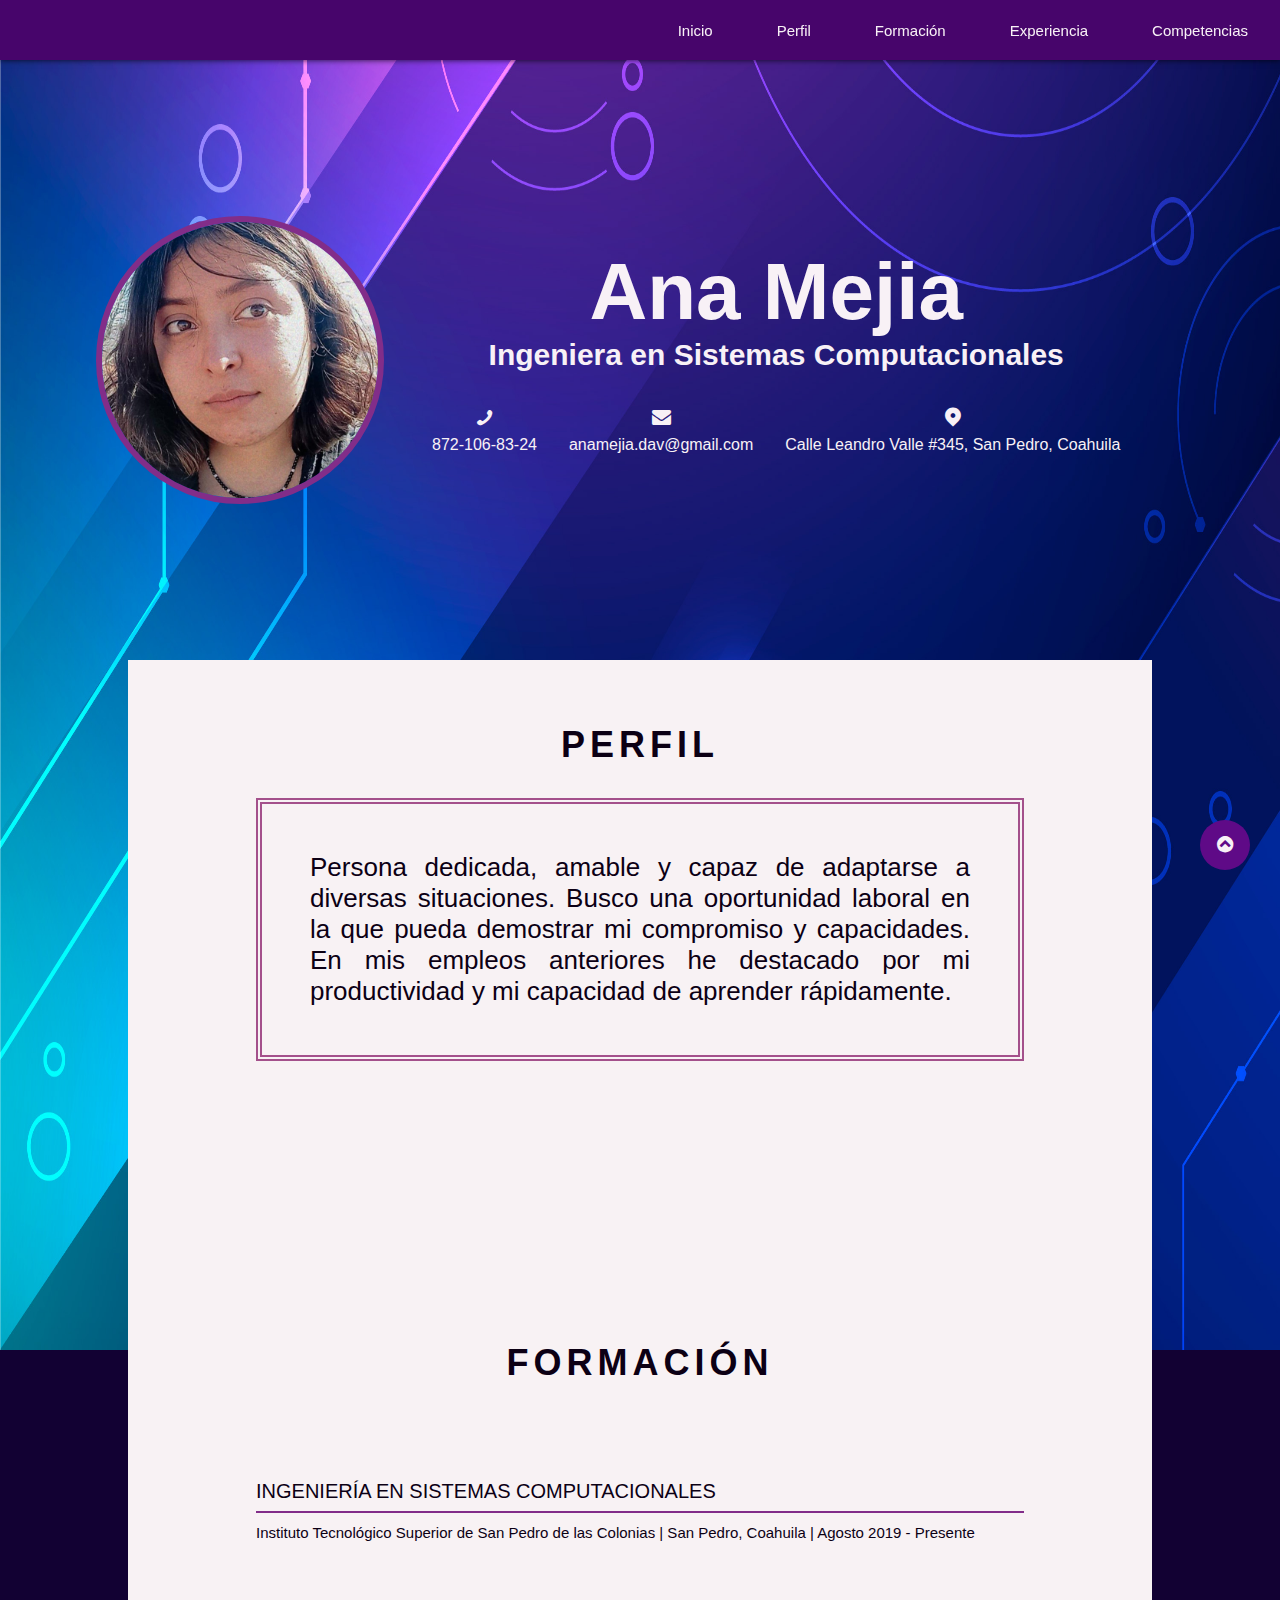
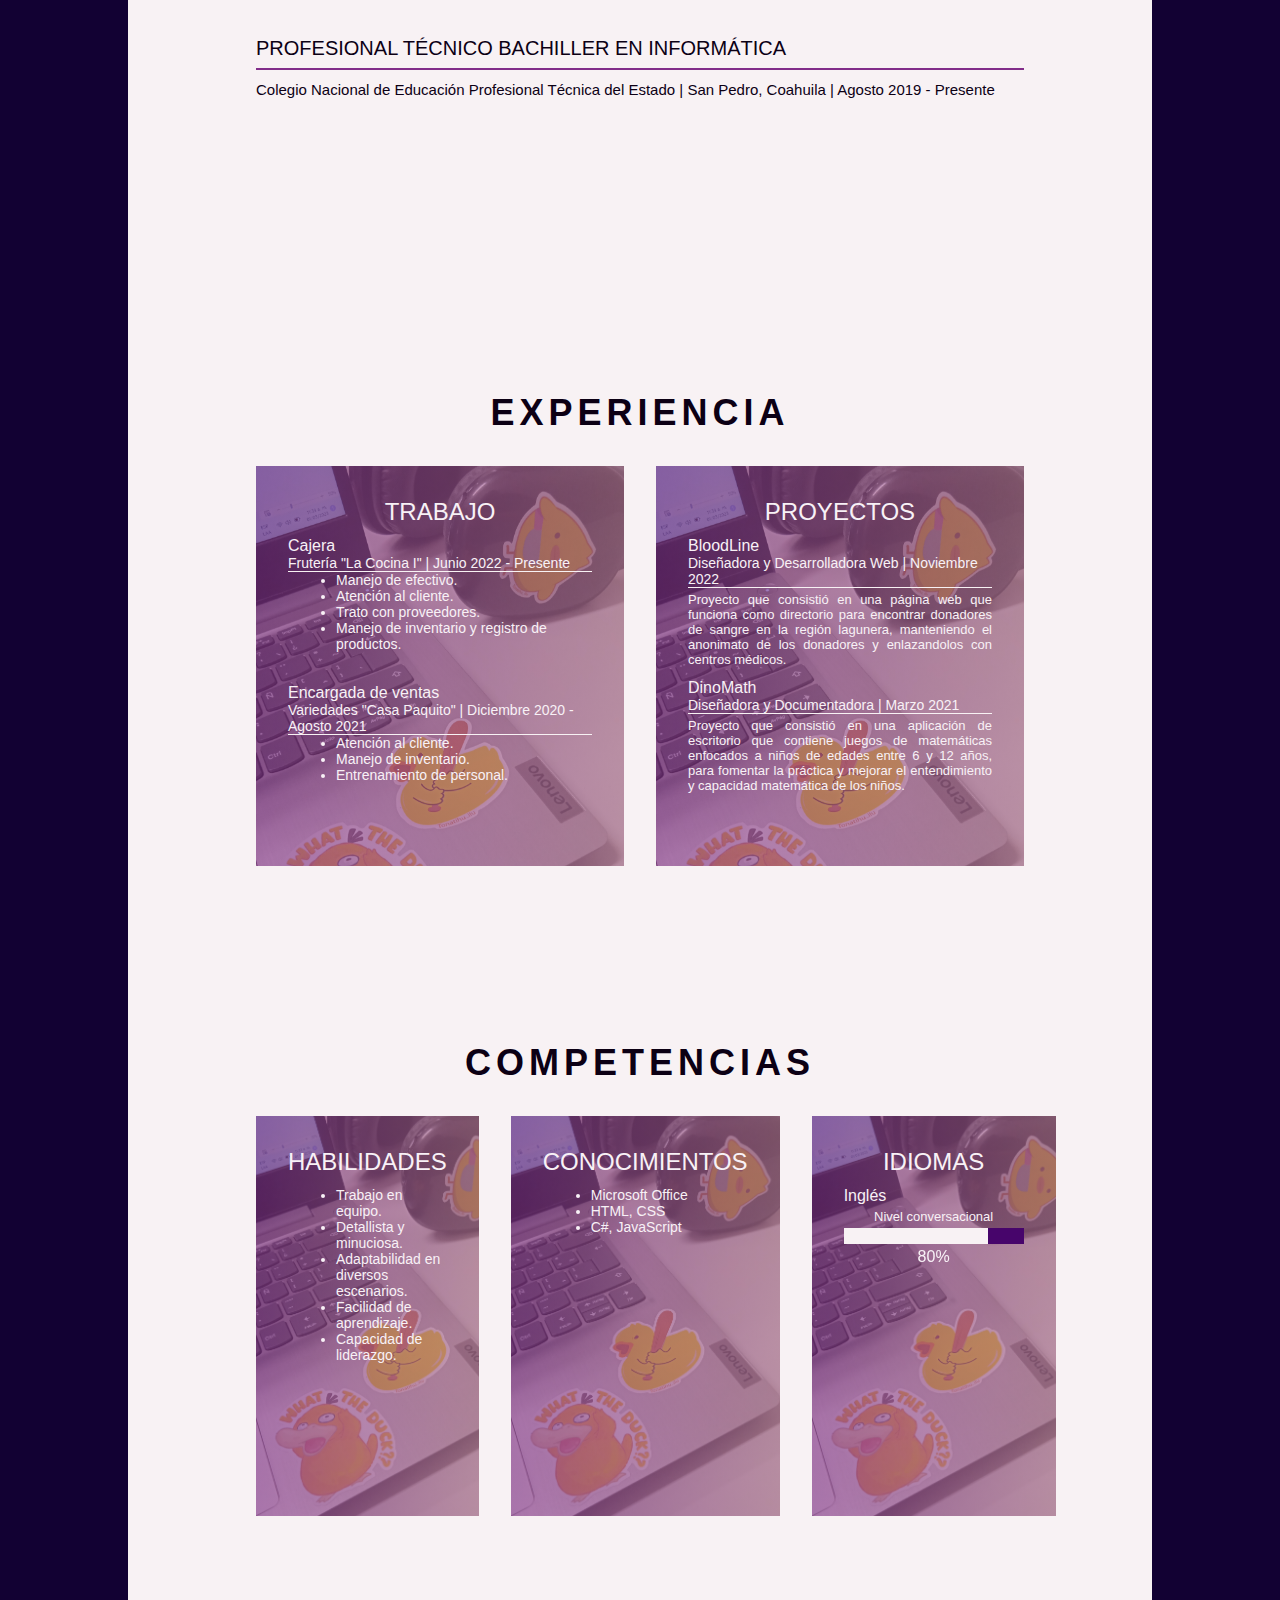
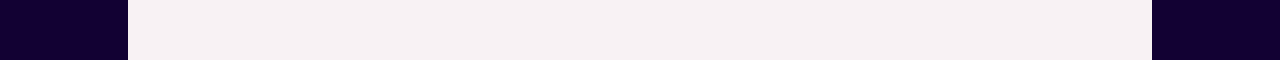
<file: index.html>
<!DOCTYPE html>
<html lang="en">
<head>
    <meta charset="UTF-8">
    <meta http-equiv="X-UA-Compatible" content="IE=edge">
    <meta name="viewport" content="width=device-width, initial-scale=1.0"&amp;gt;>
    <link rel="stylesheet" href="assets/fontello-icons/css/fontello.css">
    <link rel="stylesheet" href="assets/css/styles.css">
    <title>Ana Mejia | CV</title>
</head>
<body background="assets/img/background-1.jpg">

    <div class="dropdown">
        <button class="icon-down-dir"></button>
        <div class="dropdown-content">
            <a href="#inicio">Inicio</a>
            <a href="#profile">Perfil</a>
            <a href="#education">Formación</a>
            <a href="#experience">Experiencia</a>
            <a href="#habilities">Competencias</a>
        </div>
    </div>

    <nav>
        <div class="main-nav">
            <a href="#inicio">Inicio</a>
            <a href="#profile">Perfil</a>
            <a href="#education">Formación</a>
            <a href="#experience">Experiencia</a>
            <a href="#habilities">Competencias</a>
        </div>
    </nav>

    <div class="inicio" id="inicio">
        <img src="assets/img/profile-2.jpeg" alt="profile-picture">
        <div class="contents">
            <h1>Ana Mejia</h1>
            <h2>Ingeniera en Sistemas Computacionales</h2>
            
            <ul class="inicio-contact">
                <li>
                    <p class="icon-phone-1"></p>
                    <p>872-106-83-24</p>
                </li>
                <li>
                    <p class="icon-mail-alt"></p>
                    <p>anamejia.dav@gmail.com</p>
                </li>
                <li>
                    <p class="icon-location-1"></p>
                    <p>Calle Leandro Valle #345, San Pedro, Coahuila</p>
                </li>
            </ul>
        </div>
    </div>

    <div class="profile" id="profile">
        <h3>Perfil</h3>
        <p>Persona dedicada, amable y capaz de adaptarse a diversas situaciones. Busco una oportunidad laboral en la que pueda demostrar mi compromiso y capacidades. En mis empleos anteriores he destacado por mi productividad y mi capacidad de aprender rápidamente.</p>
    </div>

    <div class="education" id="education">
        <h3>Formación</h3>

        <h4>Ingeniería en Sistemas Computacionales</h4>
        <h5>Instituto Tecnológico Superior de San Pedro de las Colonias | San Pedro, Coahuila | Agosto 2019 - Presente</h5>

        <h4>Profesional Técnico Bachiller en Informática</h4>
        <h5>Colegio Nacional de Educación Profesional Técnica del Estado | San Pedro, Coahuila | Agosto 2019 - Presente</h5>        
    </div>

    <div class="experience" id="experience">
        <h3>Experiencia</h3>
        <div class="blocks">
            <section class="blocks-section">
                <h4>Trabajo</h4>
                <h5>Cajera</h5>
                <h6>Frutería "La Cocina I" | Junio 2022 - Presente</h6>
                <ul>
                    <li>Manejo de efectivo.</li>
                    <li>Atención al cliente.</li>
                    <li>Trato con proveedores.</li>
                    <li>Manejo de inventario y registro de productos.</li>
                </ul>
        
                <h5>Encargada de ventas</h5>
                <h6>Variedades "Casa Paquito" | Diciembre 2020 - Agosto 2021</h6>
                <ul>
                    <li>Atención al cliente.</li>
                    <li>Manejo de inventario.</li>
                    <li>Entrenamiento de personal.</li>
                </ul>    
            </section>
    
            <section class="blocks-section">
                <h4>Proyectos</h4>
                <h5>BloodLine</h5>
                <h6>Diseñadora y Desarrolladora Web | Noviembre 2022</h6>
                <p>Proyecto que consistió en una página web que funciona como directorio para encontrar donadores de sangre en la región lagunera, manteniendo el anonimato de los donadores y enlazandolos con centros médicos.</p>
                <p></p>
                <h5>DinoMath</h5>
                <h6>Diseñadora y Documentadora | Marzo 2021</h6>
                <p>Proyecto que consistió en una aplicación de escritorio que contiene juegos de matemáticas enfocados a niños de edades entre 6 y 12 años, para fomentar la práctica y mejorar el entendimiento y capacidad matemática de los niños.</p>
            </section>
        </div>

    </div>
        
    <div class="habilities" id="habilities">
        <h3>Competencias</h3>
        <div class="blocks">
            <section class="blocks-section">
                <h4>Habilidades</h4>
                <ul>
                    <li>Trabajo en equipo.</li>
                    <li>Detallista y minuciosa.</li>
                    <li>Adaptabilidad en diversos escenarios.</li>
                    <li>Facilidad de aprendizaje.</li>
                    <li>Capacidad de liderazgo.</li>
                </ul>
            </section>
    
            <section class="blocks-section">
                <h4>Conocimientos</h4>
                <ul>
                    <li>Microsoft Office</li>
                    <li>HTML, CSS</li>
                    <li>C#, JavaScript</li>
                </ul>
            </section>
    
            <section class="blocks-section">
                <h4>Idiomas</h4>
                <h5>Inglés</h5>
                <p>Nivel conversacional</p>
                <div class="level-bar">
                    <div class="level-bar_bg">
                        <div class="level-bar_bar"></div>
                        <p>80%</p>
                    </div>
                </div>
            </section>
        </div>

    </div>

    <div class="scroll-button">
        <a href="#inicio"> 
            <p class="icon-angle-circled-up"></p>
        </a>
    </div>
</body>
</html>
</file>
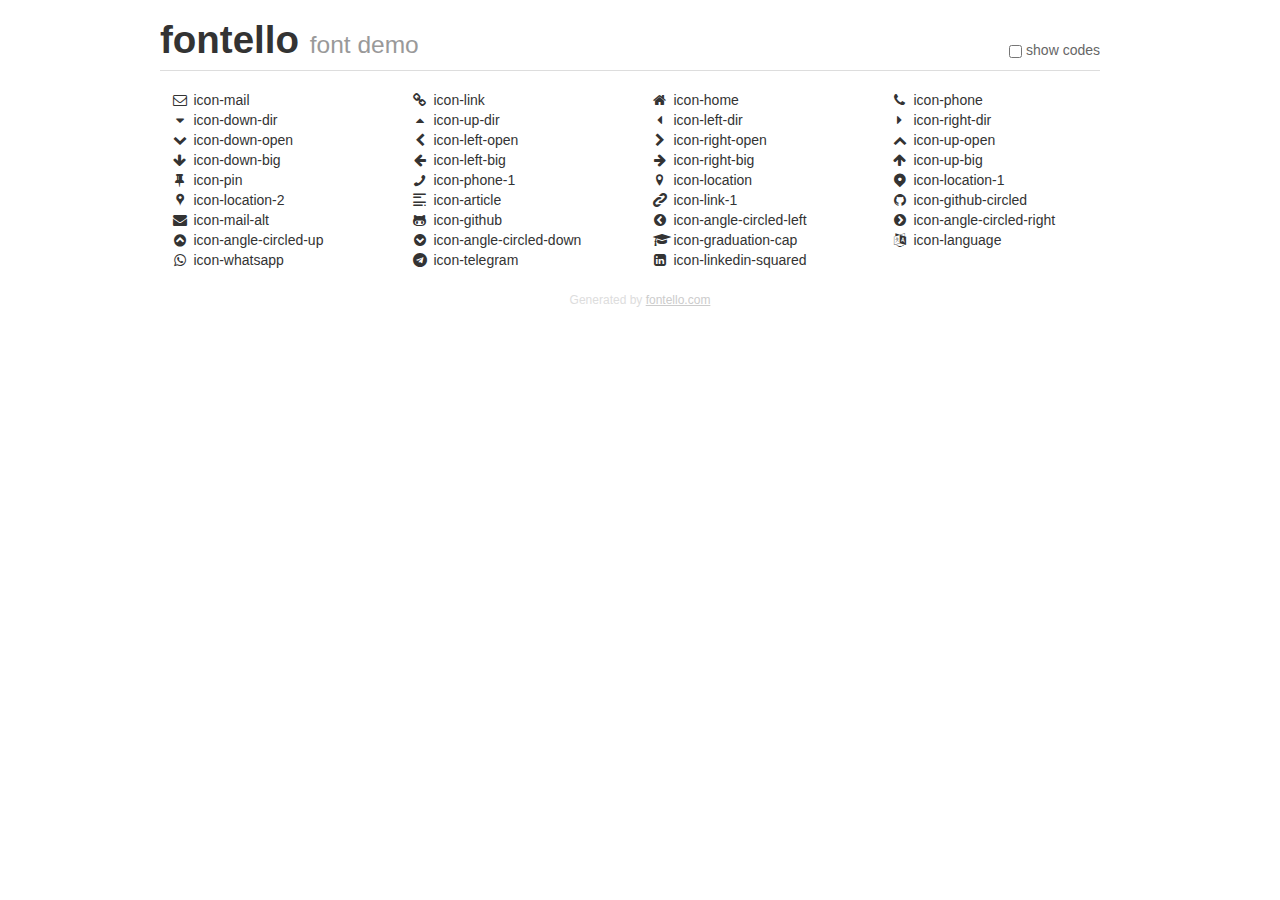
<file: assets/fontello-icons/demo.html>
<!DOCTYPE html>
<html>
  <head>
  <!--[if lt IE 9]><script language="javascript" type="text/javascript" src="//html5shim.googlecode.com/svn/trunk/html5.js"></script><![endif]-->
  <meta charset="UTF-8">
  <style>
    html {
      font-size: 100%;
      -webkit-text-size-adjust: 100%;
      -ms-text-size-adjust: 100%;
    }
    a:focus {
      outline: thin dotted #333;
      outline: 5px auto -webkit-focus-ring-color;
      outline-offset: -2px;
    }
    a:hover,
    a:active {
      outline: 0;
    }
    input {
      margin: 0;
      font-size: 100%;
      vertical-align: middle;
      *overflow: visible;
      line-height: normal;
    }
    input::-moz-focus-inner {
      padding: 0;
      border: 0;
    }
    body {
      margin: 0;
      font-family: "Helvetica Neue", Helvetica, Arial, sans-serif;
      font-size: 14px;
      line-height: 20px;
      color: #333;
      background-color: #fff;
    }
    a {
      color: #08c;
      text-decoration: none;
    }
    a:hover {
      color: #005580;
      text-decoration: underline;
    }
    .row {
      margin-left: -20px;
      *zoom: 1;
    }
    .row:before,
    .row:after {
      display: table;
      content: "";
      line-height: 0;
    }
    .row:after {
      clear: both;
    }
    .span3 {
      float: left;
      min-height: 1px;
      margin-left: 20px;
      width: 220px;
    }
    .container {
      width: 940px;
      margin-right: auto;
      margin-left: auto;
      *zoom: 1;
    }
    .container:before,
    .container:after {
      display: table;
      content: "";
      line-height: 0;
    }
    .container:after {
      clear: both;
    }
    small {
      font-size: 85%;
    }
    h1 {
      margin: 10px 0;
      font-family: inherit;
      font-weight: bold;
      line-height: 20px;
      color: inherit;
      text-rendering: optimizelegibility;
      line-height: 40px;
      font-size: 38.5px;
    }
    h1 small {
      font-weight: normal;
      line-height: 1;
      color: #999;
      font-size: 24.5px;
    }

    body {
      margin-top: 90px;
    }
    .header {
      position: fixed;
      top: 0;
      left: 50%;
      margin-left: -480px;
      background-color: #fff;
      border-bottom: 1px solid #ddd;
      padding-top: 10px;
      z-index: 10;
    }
    .footer {
      color: #ddd;
      font-size: 12px;
      text-align: center;
      margin-top: 20px;
    }
    .footer a {
      color: #ccc;
      text-decoration: underline;
    }
    .the-icons {
      font-size: 14px;
      line-height: 24px;
    }
    .switch {
      position: absolute;
      right: 0;
      bottom: 10px;
      color: #666;
    }
    .switch input {
      margin-right: 0.3em;
    }
    .codesOn .i-name {
      display: none;
    }
    .codesOn .i-code {
      display: inline;
    }
    .i-code {
      display: none;
    }
    @font-face {
      font-family: 'fontello';
      src: url('./font/fontello.eot?18700049');
      src: url('./font/fontello.eot?18700049#iefix') format('embedded-opentype'),
           url('./font/fontello.woff?18700049') format('woff'),
           url('./font/fontello.ttf?18700049') format('truetype'),
           url('./font/fontello.svg?18700049#fontello') format('svg');
      font-weight: normal;
      font-style: normal;
    }
    .demo-icon {
      font-family: "fontello";
      font-style: normal;
      font-weight: normal;
      speak: never;
     
      display: inline-block;
      text-decoration: inherit;
      width: 1em;
      margin-right: .2em;
      text-align: center;
      /* opacity: .8; */
     
      /* For safety - reset parent styles, that can break glyph codes*/
      font-variant: normal;
      text-transform: none;
     
      /* fix buttons height, for twitter bootstrap */
      line-height: 1em;
     
      /* Animation center compensation - margins should be symmetric */
      /* remove if not needed */
      margin-left: .2em;
     
      /* You can be more comfortable with increased icons size */
      /* font-size: 120%; */
     
      /* Font smoothing. That was taken from TWBS */
      -webkit-font-smoothing: antialiased;
      -moz-osx-font-smoothing: grayscale;
     
      /* Uncomment for 3D effect */
      /* text-shadow: 1px 1px 1px rgba(127, 127, 127, 0.3); */
    }
    </style>
    <link rel="stylesheet" href="css/animation.css"><!--[if IE 7]><link rel="stylesheet" href="css/" + font.fontname + "-ie7.css"><![endif]-->
    <script>
      function toggleCodes(on) {
        var obj = document.getElementById('icons');
      
        if (on) {
          obj.className += ' codesOn';
        } else {
          obj.className = obj.className.replace(' codesOn', '');
        }
      }
    </script>
  </head>
  <body>
    <div class="container header">
      <h1>fontello <small>font demo</small></h1>
      <label class="switch">
        <input type="checkbox" onclick="toggleCodes(this.checked)">show codes
      </label>
    </div>
    <div class="container" id="icons">
      <div class="row">
        <div class="span3" title="Code: 0xe800">
          <i class="demo-icon icon-mail">&#xe800;</i> <span class="i-name">icon-mail</span><span class="i-code">0xe800</span>
        </div>
        <div class="span3" title="Code: 0xe801">
          <i class="demo-icon icon-link">&#xe801;</i> <span class="i-name">icon-link</span><span class="i-code">0xe801</span>
        </div>
        <div class="span3" title="Code: 0xe802">
          <i class="demo-icon icon-home">&#xe802;</i> <span class="i-name">icon-home</span><span class="i-code">0xe802</span>
        </div>
        <div class="span3" title="Code: 0xe803">
          <i class="demo-icon icon-phone">&#xe803;</i> <span class="i-name">icon-phone</span><span class="i-code">0xe803</span>
        </div>
      </div>
      <div class="row">
        <div class="span3" title="Code: 0xe804">
          <i class="demo-icon icon-down-dir">&#xe804;</i> <span class="i-name">icon-down-dir</span><span class="i-code">0xe804</span>
        </div>
        <div class="span3" title="Code: 0xe805">
          <i class="demo-icon icon-up-dir">&#xe805;</i> <span class="i-name">icon-up-dir</span><span class="i-code">0xe805</span>
        </div>
        <div class="span3" title="Code: 0xe806">
          <i class="demo-icon icon-left-dir">&#xe806;</i> <span class="i-name">icon-left-dir</span><span class="i-code">0xe806</span>
        </div>
        <div class="span3" title="Code: 0xe807">
          <i class="demo-icon icon-right-dir">&#xe807;</i> <span class="i-name">icon-right-dir</span><span class="i-code">0xe807</span>
        </div>
      </div>
      <div class="row">
        <div class="span3" title="Code: 0xe808">
          <i class="demo-icon icon-down-open">&#xe808;</i> <span class="i-name">icon-down-open</span><span class="i-code">0xe808</span>
        </div>
        <div class="span3" title="Code: 0xe809">
          <i class="demo-icon icon-left-open">&#xe809;</i> <span class="i-name">icon-left-open</span><span class="i-code">0xe809</span>
        </div>
        <div class="span3" title="Code: 0xe80a">
          <i class="demo-icon icon-right-open">&#xe80a;</i> <span class="i-name">icon-right-open</span><span class="i-code">0xe80a</span>
        </div>
        <div class="span3" title="Code: 0xe80b">
          <i class="demo-icon icon-up-open">&#xe80b;</i> <span class="i-name">icon-up-open</span><span class="i-code">0xe80b</span>
        </div>
      </div>
      <div class="row">
        <div class="span3" title="Code: 0xe80c">
          <i class="demo-icon icon-down-big">&#xe80c;</i> <span class="i-name">icon-down-big</span><span class="i-code">0xe80c</span>
        </div>
        <div class="span3" title="Code: 0xe80d">
          <i class="demo-icon icon-left-big">&#xe80d;</i> <span class="i-name">icon-left-big</span><span class="i-code">0xe80d</span>
        </div>
        <div class="span3" title="Code: 0xe80e">
          <i class="demo-icon icon-right-big">&#xe80e;</i> <span class="i-name">icon-right-big</span><span class="i-code">0xe80e</span>
        </div>
        <div class="span3" title="Code: 0xe80f">
          <i class="demo-icon icon-up-big">&#xe80f;</i> <span class="i-name">icon-up-big</span><span class="i-code">0xe80f</span>
        </div>
      </div>
      <div class="row">
        <div class="span3" title="Code: 0xe810">
          <i class="demo-icon icon-pin">&#xe810;</i> <span class="i-name">icon-pin</span><span class="i-code">0xe810</span>
        </div>
        <div class="span3" title="Code: 0xe811">
          <i class="demo-icon icon-phone-1">&#xe811;</i> <span class="i-name">icon-phone-1</span><span class="i-code">0xe811</span>
        </div>
        <div class="span3" title="Code: 0xe812">
          <i class="demo-icon icon-location">&#xe812;</i> <span class="i-name">icon-location</span><span class="i-code">0xe812</span>
        </div>
        <div class="span3" title="Code: 0xe813">
          <i class="demo-icon icon-location-1">&#xe813;</i> <span class="i-name">icon-location-1</span><span class="i-code">0xe813</span>
        </div>
      </div>
      <div class="row">
        <div class="span3" title="Code: 0xe814">
          <i class="demo-icon icon-location-2">&#xe814;</i> <span class="i-name">icon-location-2</span><span class="i-code">0xe814</span>
        </div>
        <div class="span3" title="Code: 0xe815">
          <i class="demo-icon icon-article">&#xe815;</i> <span class="i-name">icon-article</span><span class="i-code">0xe815</span>
        </div>
        <div class="span3" title="Code: 0xe816">
          <i class="demo-icon icon-link-1">&#xe816;</i> <span class="i-name">icon-link-1</span><span class="i-code">0xe816</span>
        </div>
        <div class="span3" title="Code: 0xf09b">
          <i class="demo-icon icon-github-circled">&#xf09b;</i> <span class="i-name">icon-github-circled</span><span class="i-code">0xf09b</span>
        </div>
      </div>
      <div class="row">
        <div class="span3" title="Code: 0xf0e0">
          <i class="demo-icon icon-mail-alt">&#xf0e0;</i> <span class="i-name">icon-mail-alt</span><span class="i-code">0xf0e0</span>
        </div>
        <div class="span3" title="Code: 0xf113">
          <i class="demo-icon icon-github">&#xf113;</i> <span class="i-name">icon-github</span><span class="i-code">0xf113</span>
        </div>
        <div class="span3" title="Code: 0xf137">
          <i class="demo-icon icon-angle-circled-left">&#xf137;</i> <span class="i-name">icon-angle-circled-left</span><span class="i-code">0xf137</span>
        </div>
        <div class="span3" title="Code: 0xf138">
          <i class="demo-icon icon-angle-circled-right">&#xf138;</i> <span class="i-name">icon-angle-circled-right</span><span class="i-code">0xf138</span>
        </div>
      </div>
      <div class="row">
        <div class="span3" title="Code: 0xf139">
          <i class="demo-icon icon-angle-circled-up">&#xf139;</i> <span class="i-name">icon-angle-circled-up</span><span class="i-code">0xf139</span>
        </div>
        <div class="span3" title="Code: 0xf13a">
          <i class="demo-icon icon-angle-circled-down">&#xf13a;</i> <span class="i-name">icon-angle-circled-down</span><span class="i-code">0xf13a</span>
        </div>
        <div class="span3" title="Code: 0xf19d">
          <i class="demo-icon icon-graduation-cap">&#xf19d;</i> <span class="i-name">icon-graduation-cap</span><span class="i-code">0xf19d</span>
        </div>
        <div class="span3" title="Code: 0xf1ab">
          <i class="demo-icon icon-language">&#xf1ab;</i> <span class="i-name">icon-language</span><span class="i-code">0xf1ab</span>
        </div>
      </div>
      <div class="row">
        <div class="span3" title="Code: 0xf232">
          <i class="demo-icon icon-whatsapp">&#xf232;</i> <span class="i-name">icon-whatsapp</span><span class="i-code">0xf232</span>
        </div>
        <div class="span3" title="Code: 0xf2c6">
          <i class="demo-icon icon-telegram">&#xf2c6;</i> <span class="i-name">icon-telegram</span><span class="i-code">0xf2c6</span>
        </div>
        <div class="span3" title="Code: 0xf30c">
          <i class="demo-icon icon-linkedin-squared">&#xf30c;</i> <span class="i-name">icon-linkedin-squared</span><span class="i-code">0xf30c</span>
        </div>
      </div>
    </div>
    <div class="container footer">Generated by <a href="https://fontello.com">fontello.com</a></div>
  </body>
</html>
</file>
<file: assets/fontello-icons/css/fontello.css>
@font-face {
  font-family: 'fontello';
  src: url('../font/fontello.eot?3957759');
  src: url('../font/fontello.eot?3957759#iefix') format('embedded-opentype'),
       url('../font/fontello.woff2?3957759') format('woff2'),
       url('../font/fontello.woff?3957759') format('woff'),
       url('../font/fontello.ttf?3957759') format('truetype'),
       url('../font/fontello.svg?3957759#fontello') format('svg');
  font-weight: normal;
  font-style: normal;
}
/* Chrome hack: SVG is rendered more smooth in Windozze. 100% magic, uncomment if you need it. */
/* Note, that will break hinting! In other OS-es font will be not as sharp as it could be */
/*
@media screen and (-webkit-min-device-pixel-ratio:0) {
  @font-face {
    font-family: 'fontello';
    src: url('../font/fontello.svg?3957759#fontello') format('svg');
  }
}
*/
[class^="icon-"]:before, [class*=" icon-"]:before {
  font-family: "fontello";
  font-style: normal;
  font-weight: normal;
  speak: never;

  display: inline-block;
  text-decoration: inherit;
  width: 1em;
  margin-right: .2em;
  text-align: center;
  /* opacity: .8; */

  /* For safety - reset parent styles, that can break glyph codes*/
  font-variant: normal;
  text-transform: none;

  /* fix buttons height, for twitter bootstrap */
  line-height: 1em;

  /* Animation center compensation - margins should be symmetric */
  /* remove if not needed */
  margin-left: .2em;

  /* you can be more comfortable with increased icons size */
  font-size: 120%;

  /* Font smoothing. That was taken from TWBS */
  -webkit-font-smoothing: antialiased;
  -moz-osx-font-smoothing: grayscale;

  /* Uncomment for 3D effect */
  /* text-shadow: 1px 1px 1px rgba(127, 127, 127, 0.3); */
}

.icon-mail:before { content: '\e800'; } /* '' */
.icon-link:before { content: '\e801'; } /* '' */
.icon-home:before { content: '\e802'; } /* '' */
.icon-phone:before { content: '\e803'; } /* '' */
.icon-down-dir:before { content: '\e804'; } /* '' */
.icon-up-dir:before { content: '\e805'; } /* '' */
.icon-left-dir:before { content: '\e806'; } /* '' */
.icon-right-dir:before { content: '\e807'; } /* '' */
.icon-down-open:before { content: '\e808'; } /* '' */
.icon-left-open:before { content: '\e809'; } /* '' */
.icon-right-open:before { content: '\e80a'; } /* '' */
.icon-up-open:before { content: '\e80b'; } /* '' */
.icon-down-big:before { content: '\e80c'; } /* '' */
.icon-left-big:before { content: '\e80d'; } /* '' */
.icon-right-big:before { content: '\e80e'; } /* '' */
.icon-up-big:before { content: '\e80f'; } /* '' */
.icon-pin:before { content: '\e810'; } /* '' */
.icon-phone-1:before { content: '\e811'; } /* '' */
.icon-location:before { content: '\e812'; } /* '' */
.icon-location-1:before { content: '\e813'; } /* '' */
.icon-location-2:before { content: '\e814'; } /* '' */
.icon-article:before { content: '\e815'; } /* '' */
.icon-link-1:before { content: '\e816'; } /* '' */
.icon-github-circled:before { content: '\f09b'; } /* '' */
.icon-mail-alt:before { content: '\f0e0'; } /* '' */
.icon-github:before { content: '\f113'; } /* '' */
.icon-angle-circled-left:before { content: '\f137'; } /* '' */
.icon-angle-circled-right:before { content: '\f138'; } /* '' */
.icon-angle-circled-up:before { content: '\f139'; } /* '' */
.icon-angle-circled-down:before { content: '\f13a'; } /* '' */
.icon-graduation-cap:before { content: '\f19d'; } /* '' */
.icon-language:before { content: '\f1ab'; } /* '' */
.icon-whatsapp:before { content: '\f232'; } /* '' */
.icon-telegram:before { content: '\f2c6'; } /* '' */
.icon-linkedin-squared:before { content: '\f30c'; } /* '' */
</file>
<file: assets/css/styles.css>
* {
    margin: 0;
    padding: 0;
    box-sizing: border-box;
}

:root {
    --primary-color: #47056B;
    --secondary-color: #5F0A87;
    --accent-color-1: #822d89;
    --accent-color-2: #a4508b;
    --accent-color-3: #b37196;
    --accent-transparent-1: rgb(130, 45, 137, 0.6);
    --accent-transparent-2: rgb(164, 80, 139, 0.6);
    --accent-transparent-3: rgb(179, 113, 150, 0.6);
    --font-dark: #0C0014;
    --font-light: #F8F1F6;
    --background-light: #F8F2F4;
    --background-dark: #1B0227;
    --background-default: #120133;
}

html {
    font-family: Verdana, Geneva, Tahoma, sans-serif;
    overflow-y: scroll;
    scroll-behavior: smooth;
}

body {
    width: 100%;
    height: 100%;
    background-repeat: no-repeat;
    background-size: 100% 150%;
    background-attachment: fixed;
    background-color: var(--background-default);
}

nav {
    position: sticky;
    top: 0px;
    width: 100%;
}

h3 {
    font-size: 36px;
    font-weight: 600;
    text-align: center;
    letter-spacing: 5px;
    color: var(--font-dark);
    text-transform: uppercase;
}

.dropdown {
    display: none;
}

.main-nav {
    height: 60px;
    font-size: 15px;
    background-color: var(--primary-color);
    display: flex;
    justify-content: right;
    box-shadow: 0 0 6px 0 rgba(0, 0, 0, .8);
}

.main-nav > a {
    height: 100%;
    padding: 0 2rem;
    color: var(--font-light);
    display: flex;
    align-items: center;
    justify-content: right;
    gap: 2rem;
    text-decoration: none;
}

.main-nav > a:hover {
    background-color: var(--accent-color-1);
    height: 100%;
    padding-right: 2rem;
    color: var(--font-light);
    display: flex;
    align-items: center;
    justify-content: right;
    gap: 2rem;
    text-decoration: none;
}

.inicio {
    height: 600px;
    display: flex;
    margin: 0 6rem;
    align-items: center;
    scroll-margin: 60px;
    color: var(--font-light);
}

.inicio > img {
    height: 18rem;
    width: 18rem;
    border-radius: 10rem;
    border: solid 6px var(--accent-color-1);
}

.contents {
    margin-left: 3rem;
}

.contents h1 {
    font-size: 80px;
}

.contents h2 {
    font-size: 30px;
    margin-bottom: 1rem;
}

.contents > h1, h2 {
    text-align: center;
}

.contents > ul {
    list-style: none;
    display: flex;
    align-items: center;
    gap: 2rem;
    padding: 1rem 0;
}

.contents > li {
    display: flex;
    justify-content: space-around;
}

.contents > li, p {
    display: flex;
    justify-content: space-around;
    padding: 0.25rem 0;
}

.inicio-contact > li {
    font-size: 16px;
    text-align: center;
}

.profile {
    height: 650px;
    padding: 4rem 8rem;
    scroll-margin: 60px;
    background-color: var(--background-light);
    margin: 0 8rem;
}

.profile > p {
    font-size: 26px;
    font-weight: 100;
    text-align: justify;
    color: var(--font-dark);
    margin-top: 2rem;
    padding: 3rem;
    border: double 6px var(--accent-color-2);
}

.education {
    height: 650px;
    padding: 2rem 8rem;
    scroll-margin: 60px;
    background-color: var(--background-light);
    margin: 0 8rem;
}

.education > h4 {
    font-size: 20px;
    font-weight: 400;
    text-align: left;
    text-transform: uppercase;
    color: var(--font-dark);
    margin-top: 6rem;
    padding-bottom: 0.5rem;
    border-bottom: solid 2px var(--accent-color-1);
}

.education > h5 {
    color: var(--font-dark);
    font-size: 15px;
    margin-top: 0.5rem;
}

.experience {
    height: 650px;
    padding: 2rem 8rem;
    scroll-margin: 60px;
    background-color: var(--background-light);
    margin: 0 8rem;
}

.blocks {
    width: 100%;
    display: flex;
    flex-wrap: nowrap;
    gap: 2rem;
}

.blocks > section {
    display: flex;
    flex-direction: column;
    width: 70%;
    height: 400px;
    margin: 2rem 0 ;
    padding: 2rem;
    background: linear-gradient(to right, var(--accent-transparent-1), var(--accent-transparent-3)),  url(../img/bg-section-1.jpg);
    background-size: cover;
}

.blocks-section > h3, h4, h5, h6, ul, p {
    color: var(--font-light);
}

.blocks-section > h3, h4, h5, h6 {
    font-weight: 500;
}

.blocks-section > h3, h4 {
    font-size: 24px;
    text-align: center;
    margin-bottom: 0.7rem;
    text-transform: uppercase;
}

.blocks-section > h5 {
    font-size: 16px;
    font-weight: 300;
}

.blocks-section > h6 {
    font-size: 14px;
    border-bottom: solid 1px var(--background-light);
}

.blocks-section > ul {
    list-style: disc;
    padding-left: 3rem;
    font-size: 14px;
    margin-bottom: 2rem;
}

.blocks-section > p {
    font-size: 13px;
    text-align: justify;
}

.habilities {
    height: 650px;
    padding: 2rem 8rem;
    scroll-margin: 60px;
    background-color: var(--background-light);
    margin: 0 8rem;
}

.level-bar {
    width: 180px;
    position: relative;
    top: 0;
    display: flex;
    flex-direction: column;
}

.level-bar_bg {
    width: 100%;
    height: 1rem;
    background-color: var(--primary-color);
    position: relative;
    top: 0;
    left: 0;
}

.level-bar_bar {
    width: 80%;
    height: 1rem;
    background-color: var(--background-light);
    position: relative;
    top: 0rem;
    left: 0rem;
}

.scroll-button {
    display: flex;
    position: fixed;
    bottom: 30px;
    right: 30px;
    background-color: var(--secondary-color);
    width: 50px;
    height: 50px;
    border-radius: 5rem;
    text-align: center;
    align-items: center;
    justify-content: center;
    margin: 0;
    padding: 0;
}

.scroll-button > a {
    display: flex;
    text-decoration: none;
    width: 50px;
    height: 50px;
    text-align: center;
    align-items: center;
    justify-content: center;

}

.scroll-button > a:visited {
    color: var(--font-light);
}

.scroll-button:hover {
    display: flex;
    position: fixed;
    bottom: 30px;
    right: 30px;
    background-color: var(--accent-color-1);
    width: 50px;
    height: 50px;
    border-radius: 5rem;
    text-align: center;
    align-items: center;
    justify-content: center;
    margin: 0;
    padding: 0;
    box-shadow: 0 0 6px 0 var(--accent-color-3);
}

@media screen and (max-width: 980px){
    nav {
        display: none;
    }
        
    .dropdown {
        position: relative;
        top: 1rem;
        left: 1rem;
        display: flex;
        position: fixed;
        background-color: var(--secondary-color);
        width: 50px;
        height: 50px;
        border-radius: 5rem;
        text-align: center;
        align-items: center;
        justify-content: center;
        margin: 0;
        padding: 0;
    }

    .dropdown > button {
        background-color: transparent;
        border: none;
        color: var(--font-light);
    }

    .dropdown-content {
        display: none;
        position: absolute;
        border-radius: 1rem;
        top: 3.5rem;
        left: 0;
        width: fit-content;
        padding: 4px;
        overflow: auto;
        background-color: var(--secondary-color);
        box-shadow: 0px 10px 10px 0px rgba(0,0,0,0.4);
    }

    .dropdown:hover .dropdown-content {
        display: block;
    }

    .dropdown-content a {
        display: block;
        color: var(--font-light);
        padding: 5px;
        text-decoration: none;
    }

    .dropdown-content a:hover {
      color: var(--font-light);
      background-color: var(--accent-color-3);
    }
    
    .inicio {
        height: 1200px;
        width: 70%;
        display: flex;
        margin: 0 6rem;
        align-items: center;
        flex-direction: column;
        flex-wrap: wrap;
        justify-content: center;
        scroll-margin: 60px;
        color: var(--font-light);
    }
    
    .inicio > img {
        height: 18rem;
        width: 18rem;
        border-radius: 10rem;
        border: solid 6px var(--accent-color-1);
    }
    
    .contents {
        margin-left: 3rem;
    }
    
    .contents h1 {
        font-size: 80px;
    }
    
    .contents h2 {
        font-size: 30px;
        margin-bottom: 1rem;
    }
    
    .contents > h1, h2 {
        text-align: center;
    }
    
    .contents > ul {
        list-style: none;
        display: flex;
        flex-wrap: wrap;
        justify-content: center;
        align-items: center;
        gap: 2rem;
        padding: 1rem 0;
    }
    
    .contents > li {
        display: flex;
        justify-content: space-around;
    }
    
    .contents > li, p {
        display: flex;
        justify-content: space-around;
        padding: 0.25rem 0;
    }
    
    .inicio-contact > li {
        font-size: 16px;
        text-align: center;
    }
}

@media screen and (max-width: 580px){
    body {
        width: 100%;
        height: 100%;
        background-repeat: no-repeat;
        background-size: 200% 280%;
        background-position: center;
        background-attachment: fixed;
    }

    nav {
        display: none;
    }

    .inicio {
        height: 900px;
        width: 70%;
        margin: 0 3.5rem;
        display: flex;
        align-items: center;
        flex-direction: column;
        flex-wrap: nowrap;
        justify-content: center;
        scroll-margin: 60px;
        color: var(--font-light);
    }
    
    .inicio > img {
        height: 10rem;
        width: 10rem;
        margin-top: 2rem;
        border-radius: 10rem;
        border: solid 4px var(--accent-color-1);
    }
    
    .contents {
        margin-left: 0;
        margin-bottom: 2rem;
    }
    
    .contents h1 {
        font-size: 40px;
    }
    
    .contents h2 {
        font-size: 20px;
        margin-bottom: 1rem;
    }
    
    .contents > h1, h2 {
        text-align: center;
    }
    
    .contents > ul {
        list-style: none;
        display: flex;
        flex-wrap: wrap;
        justify-content: center;
        align-items: center;
        gap: 2rem;
        padding: 1rem 0;
    }
    
    .contents > li {
        display: flex;
        justify-content: space-around;
    }
    
    .contents > li, p {
        display: flex;
        justify-content: space-around;
        padding: 0.25rem 0;
    }
    
    .inicio-contact > li {
        font-size: 16px;
        text-align: center;
    }

    .profile {
        height: 100%;
        scroll-margin: 60px;
        background-color: var(--background-light);
        margin: 0 2rem;
    }
    
    .education {
        height: 100%;
        scroll-margin: 60px;
        background-color: var(--background-light);
        margin: 0 2rem;
    }
    
    .experience {
        height: 100%;
        scroll-margin: 60px;
        background-color: var(--background-light);
        margin: 0 2rem;
    }
    
    .habilities {
        height: 100%;
        scroll-margin: 60px;
        background-color: var(--background-light);
        margin: 0 2rem;
    }

    .scroll-button {
        display: none;
    }
}

@media screen and (max-width: 380px){
    body {
        width: 100%;
        height: 100%;
        background-repeat: no-repeat;
        background-size: 200% 280%;
        background-position: center;
        background-attachment: fixed;
    }

    nav {
        display: none;
    }

    .inicio {
        height: 600px;
        width: 70%;
        margin: 0 3.5rem;
        display: flex;
        align-items: center;
        flex-direction: column;
        flex-wrap: nowrap;
        justify-content: center;
        scroll-margin: 60px;
        color: var(--font-light);
    }
    
    .inicio > img {
        height: 8rem;
        width: 8rem;
        margin-top: 2rem;
        margin-bottom: 2rem;
        border-radius: 10rem;
        border: solid 2px var(--accent-color-1);
    }

    .contents {
        margin-left: 0;
        margin-bottom: 2rem;
    }
    
    .contents h1 {
        font-size: 24px;
    }
    
    .contents h2 {
        font-size: 16px;
        margin-bottom: 1rem;
    }
    
    .contents > h1, h2 {
        text-align: center;
    }
    
    .contents > ul {
        list-style: none;
        display: flex;
        flex-wrap: wrap;
        justify-content: center;
        align-items: center;
        gap: 2rem;
        padding: 1rem 0;
    }
    
    .contents > li {
        display: flex;
        justify-content: space-around;
    }
    
    .contents > li, p {
        display: flex;
        justify-content: space-around;
        padding: 0.25rem 0;
    }
    
    .inicio-contact > li {
        font-size: 12px;
        text-align: center;
    }

    .profile {
        height: 100%;
        scroll-margin: 60px;
        background-color: var(--background-light);
        margin: 0 1rem;
    }
    
    .education {
        height: 100%;
        scroll-margin: 60px;
        background-color: var(--background-light);
        margin: 0 1rem;
    }
    
    .experience {
        height: 100%;
        scroll-margin: 60px;
        background-color: var(--background-light);
        margin: 0 1rem;
    }
    
    .habilities {
        height: 100%;
        scroll-margin: 60px;
        background-color: var(--background-light);
        margin: 0 1rem;
    }

    .scroll-button {
        display: none;
    }
}
</file>
<file: assets/fontello-icons/css/animation.css>
/*
   Animation example, for spinners
*/
.animate-spin {
  -moz-animation: spin 2s infinite linear;
  -o-animation: spin 2s infinite linear;
  -webkit-animation: spin 2s infinite linear;
  animation: spin 2s infinite linear;
  display: inline-block;
}
@-moz-keyframes spin {
  0% {
    -moz-transform: rotate(0deg);
    -o-transform: rotate(0deg);
    -webkit-transform: rotate(0deg);
    transform: rotate(0deg);
  }

  100% {
    -moz-transform: rotate(359deg);
    -o-transform: rotate(359deg);
    -webkit-transform: rotate(359deg);
    transform: rotate(359deg);
  }
}
@-webkit-keyframes spin {
  0% {
    -moz-transform: rotate(0deg);
    -o-transform: rotate(0deg);
    -webkit-transform: rotate(0deg);
    transform: rotate(0deg);
  }

  100% {
    -moz-transform: rotate(359deg);
    -o-transform: rotate(359deg);
    -webkit-transform: rotate(359deg);
    transform: rotate(359deg);
  }
}
@-o-keyframes spin {
  0% {
    -moz-transform: rotate(0deg);
    -o-transform: rotate(0deg);
    -webkit-transform: rotate(0deg);
    transform: rotate(0deg);
  }

  100% {
    -moz-transform: rotate(359deg);
    -o-transform: rotate(359deg);
    -webkit-transform: rotate(359deg);
    transform: rotate(359deg);
  }
}
@-ms-keyframes spin {
  0% {
    -moz-transform: rotate(0deg);
    -o-transform: rotate(0deg);
    -webkit-transform: rotate(0deg);
    transform: rotate(0deg);
  }

  100% {
    -moz-transform: rotate(359deg);
    -o-transform: rotate(359deg);
    -webkit-transform: rotate(359deg);
    transform: rotate(359deg);
  }
}
@keyframes spin {
  0% {
    -moz-transform: rotate(0deg);
    -o-transform: rotate(0deg);
    -webkit-transform: rotate(0deg);
    transform: rotate(0deg);
  }

  100% {
    -moz-transform: rotate(359deg);
    -o-transform: rotate(359deg);
    -webkit-transform: rotate(359deg);
    transform: rotate(359deg);
  }
}
</file>
